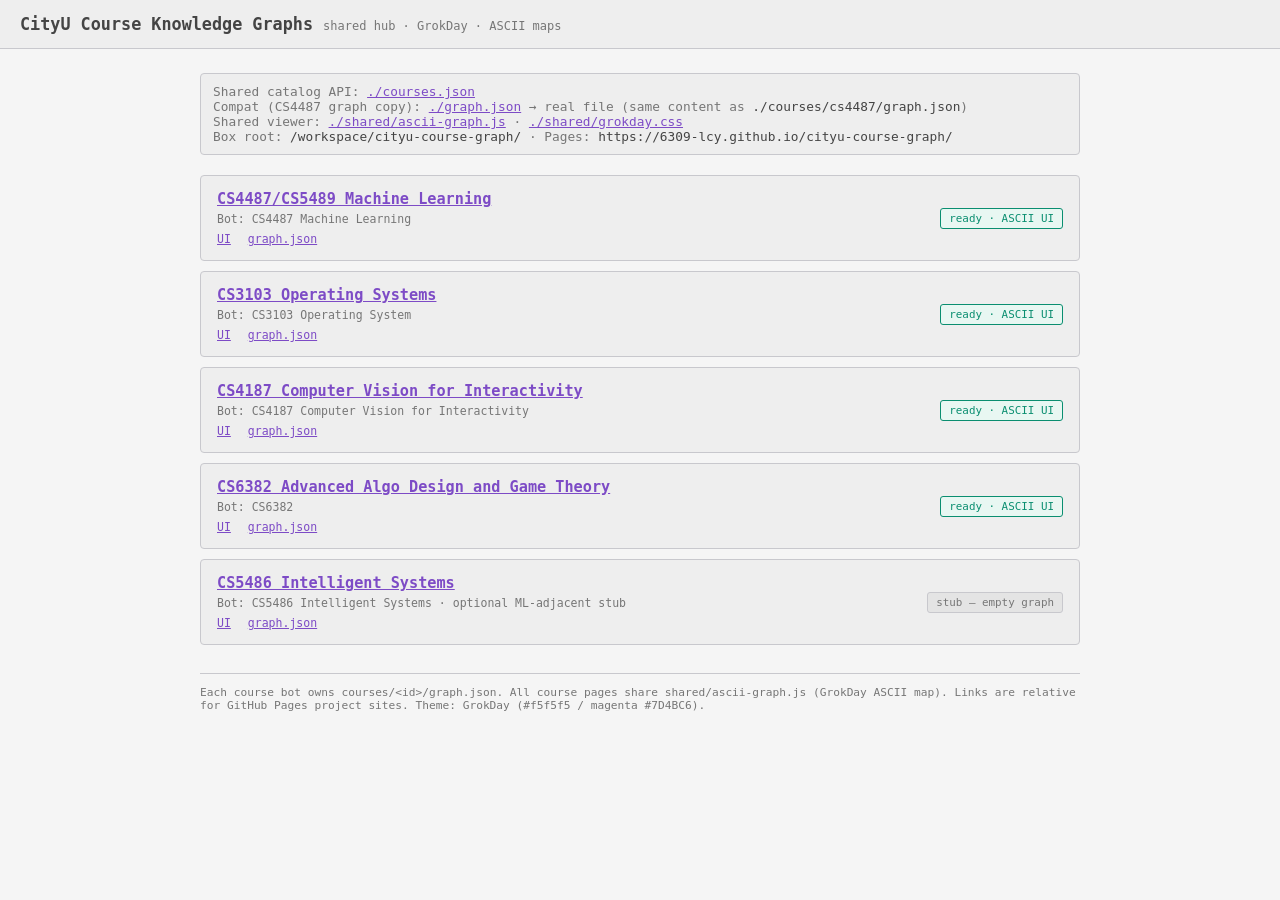
<file: index.html>
<!DOCTYPE html>
<html lang="en">
<head>
  <meta charset="UTF-8" />
  <meta name="viewport" content="width=device-width, initial-scale=1" />
  <title>CityU Course Graphs — Hub (GrokDay)</title>
  <style>
    :root {
      --bg: #f5f5f5; --panel: #eeeeee; --border: #c8c8cd;
      --text: #262626; --bright: #444444; --muted: #767676;
      --accent: #7D4BC6; --dim: #b2b2b2; --input: #e4e4e4;
      --hover: #dedede; --success: #0A8E70;
    }
    * { box-sizing: border-box; }
    html, body {
      margin: 0; min-height: 100%;
      font-family: ui-monospace, "Cascadia Code", "SF Mono", Menlo, Consolas, monospace;
      background: var(--bg); color: var(--text);
    }
    header {
      padding: 14px 20px; border-bottom: 1px solid var(--border);
      background: var(--panel);
    }
    header h1 { margin: 0; font-size: 1.05rem; color: var(--bright); font-weight: 600; }
    header .sub { color: var(--muted); font-size: 0.75rem; font-weight: 400; }
    a { color: var(--accent); }
    main { max-width: 920px; margin: 0 auto; padding: 24px 20px 56px; }
    .api {
      font-size: 0.8rem; color: var(--muted); margin: 0 0 20px;
      padding: 10px 12px; background: var(--panel); border: 1px solid var(--border);
      border-radius: 4px;
    }
    .api code { color: var(--bright); }
    .grid { display: flex; flex-direction: column; gap: 10px; }
    .card {
      display: grid; grid-template-columns: 1fr auto; gap: 8px 16px;
      align-items: center;
      padding: 14px 16px; background: var(--panel);
      border: 1px solid var(--border); border-radius: 4px;
      text-decoration: none; color: inherit;
      transition: background 0.1s, border-color 0.1s;
    }
    .card:hover { background: var(--hover); border-color: var(--accent); }
    .card h2 { margin: 0; font-size: 0.95rem; color: var(--bright); font-weight: 600; }
    .card .bot { font-size: 0.72rem; color: var(--muted); margin-top: 4px; }
    .card .links { font-size: 0.72rem; margin-top: 6px; }
    .card .links a { margin-right: 10px; }
    .badge {
      font-size: 0.68rem; padding: 3px 8px; border-radius: 3px;
      border: 1px solid var(--border); white-space: nowrap;
    }
    .badge.ready { color: var(--success); border-color: var(--success); background: #e8f7f2; }
    .badge.stub { color: var(--muted); background: var(--input); }
    footer {
      margin-top: 28px; font-size: 0.7rem; color: var(--muted);
      padding-top: 12px; border-top: 1px solid var(--border);
    }
  </style>
</head>
<body>
  <header>
    <h1>CityU Course Knowledge Graphs <span class="sub">shared hub · GrokDay · ASCII maps</span></h1>
  </header>
  <main>
    <p class="api">
      Shared catalog API:
      <code><a href="./courses.json">./courses.json</a></code><br />
      Compat (CS4487 graph copy):
      <code><a href="./graph.json">./graph.json</a></code>
      → real file (same content as <code>./courses/cs4487/graph.json</code>)<br />
      Shared viewer: <code><a href="./shared/ascii-graph.js">./shared/ascii-graph.js</a></code>
      · <code><a href="./shared/grokday.css">./shared/grokday.css</a></code><br />
      Box root: <code>/workspace/cityu-course-graph/</code>
      · Pages: <code>https://6309-lcy.github.io/cityu-course-graph/</code>
    </p>

    <div class="grid" id="courses">
      <article class="card">
        <div>
          <h2><a href="./courses/cs4487/">CS4487/CS5489 Machine Learning</a></h2>
          <div class="bot">Bot: CS4487 Machine Learning</div>
          <div class="links">
            <a href="./courses/cs4487/">UI</a>
            <a href="./courses/cs4487/graph.json">graph.json</a>
          </div>
        </div>
        <span class="badge ready">ready · ASCII UI</span>
      </article>

      <article class="card">
        <div>
          <h2><a href="./courses/cs3103/">CS3103 Operating Systems</a></h2>
          <div class="bot">Bot: CS3103 Operating System</div>
          <div class="links">
            <a href="./courses/cs3103/">UI</a>
            <a href="./courses/cs3103/graph.json">graph.json</a>
          </div>
        </div>
        <span class="badge ready">ready · ASCII UI</span>
      </article>

      <article class="card">
        <div>
          <h2><a href="./courses/cs4187/">CS4187 Computer Vision for Interactivity</a></h2>
          <div class="bot">Bot: CS4187 Computer Vision for Interactivity</div>
          <div class="links">
            <a href="./courses/cs4187/">UI</a>
            <a href="./courses/cs4187/graph.json">graph.json</a>
          </div>
        </div>
        <span class="badge ready">ready · ASCII UI</span>
      </article>

      <article class="card">
        <div>
          <h2><a href="./courses/cs6382/">CS6382 Advanced Algo Design and Game Theory</a></h2>
          <div class="bot">Bot: CS6382</div>
          <div class="links">
            <a href="./courses/cs6382/">UI</a>
            <a href="./courses/cs6382/graph.json">graph.json</a>
          </div>
        </div>
        <span class="badge ready">ready · ASCII UI</span>
      </article>

      <article class="card">
        <div>
          <h2><a href="./courses/cs5486/">CS5486 Intelligent Systems</a></h2>
          <div class="bot">Bot: CS5486 Intelligent Systems · optional ML-adjacent stub</div>
          <div class="links">
            <a href="./courses/cs5486/">UI</a>
            <a href="./courses/cs5486/graph.json">graph.json</a>
          </div>
        </div>
        <span class="badge stub">stub — empty graph</span>
      </article>
    </div>

    <footer>
      Each course bot owns <code>courses/&lt;id&gt;/graph.json</code>.
      All course pages share <code>shared/ascii-graph.js</code> (GrokDay ASCII map).
      Links are relative for GitHub Pages project sites.
      Theme: GrokDay (#f5f5f5 / magenta #7D4BC6).
    </footer>
  </main>
</body>
</html>
</file>
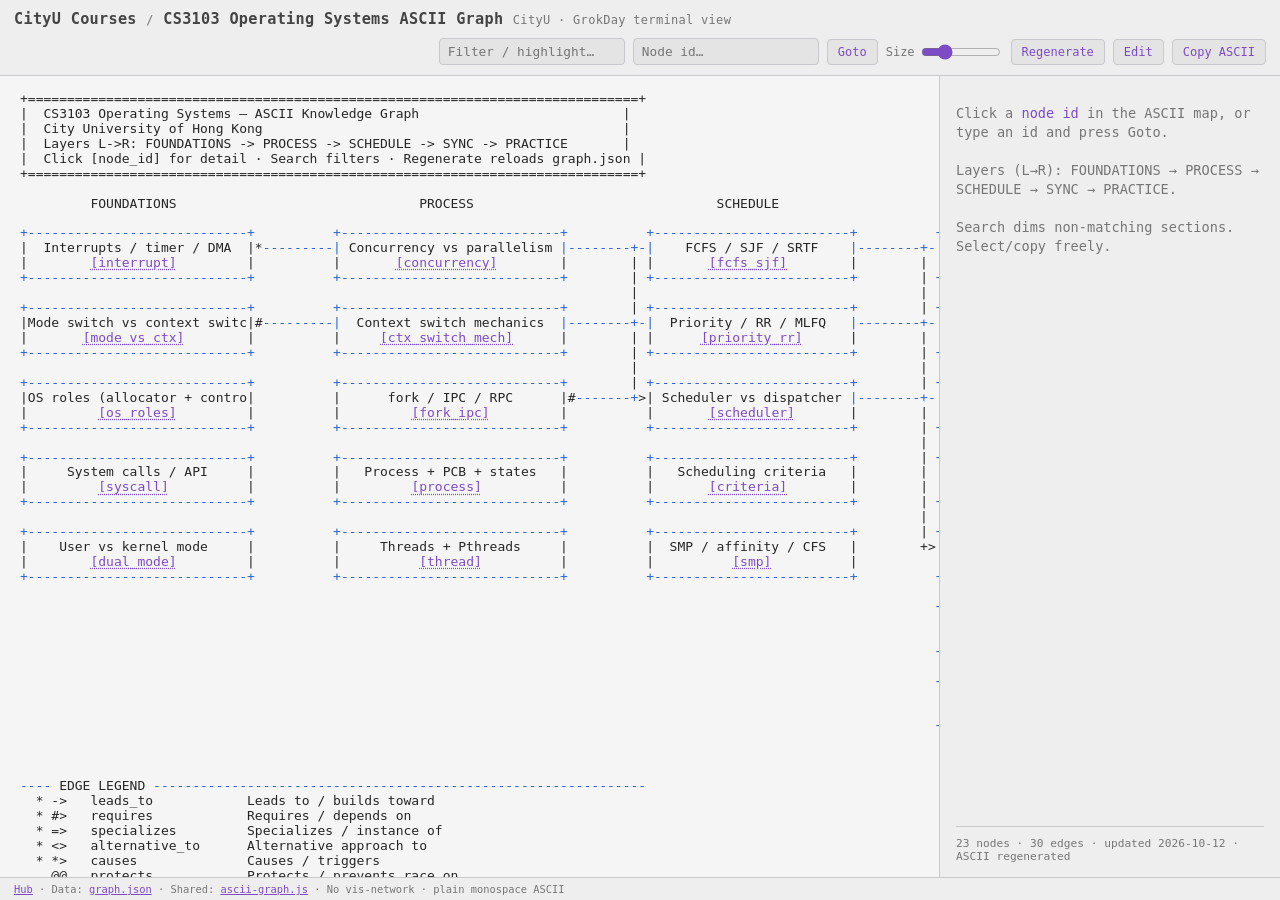
<file: courses/cs3103/index.html>
<!DOCTYPE html>
<html lang="en">
<head>
  <meta charset="UTF-8" />
  <meta name="viewport" content="width=device-width, initial-scale=1" />
  <title>CS3103 Operating Systems — Course Knowledge Graph (ASCII · GrokDay)</title>
  <link rel="stylesheet" href="../../shared/grokday.css" />
</head>
<body>
  <div id="app">
    <header>
      <h1><a href="../../" style="color:inherit;text-decoration:none">CityU Courses</a>
        <span class="sub">/</span> <span id="course-title">CS3103 Operating Systems ASCII Graph</span>
        <span class="sub">CityU · GrokDay terminal view</span></h1>
      <div class="controls">
        <input type="search" id="search" placeholder="Filter / highlight…" autocomplete="off" />
        <input type="text" id="goto" placeholder="Node id…" list="node-ids" autocomplete="off" />
        <datalist id="node-ids"></datalist>
        <button type="button" id="btn-goto" title="Show node detail">Goto</button>
        <label class="ctrl">Size <input type="range" id="fontsize" min="10" max="22" value="13" /></label>
        <button type="button" id="btn-regen" title="Reload graph.json and redraw ASCII">Regenerate</button>
        <button type="button" id="btn-edit" title="Toggle editable ASCII">Edit</button>
        <button type="button" id="btn-copy" title="Copy full ASCII to clipboard">Copy ASCII</button>
      </div>
    </header>
    <div id="main">
      <div id="ascii-wrap">
        <pre id="ascii" aria-label="ASCII course knowledge graph">Loading graph.json…</pre>
      </div>
      <aside id="side">
        <div id="detail">
          <p id="empty">Click a <span style="color:var(--accent)">node id</span> in the ASCII map, or type an id and press Goto.<br /><br />
          Search dims non-matching sections. Select/copy freely.</p>
        </div>
        <div id="status"></div>
      </aside>
    </div>
    <footer>
      <a href="../../">Hub</a> ·
      Data: <a href="graph.json" id="footer-api">graph.json</a> ·
      Shared: <a href="../../shared/ascii-graph.js">ascii-graph.js</a> ·
      No vis-network · plain monospace ASCII
    </footer>
  </div>
  <script src="../../shared/ascii-graph.js"></script>
</body>
</html>
</file>
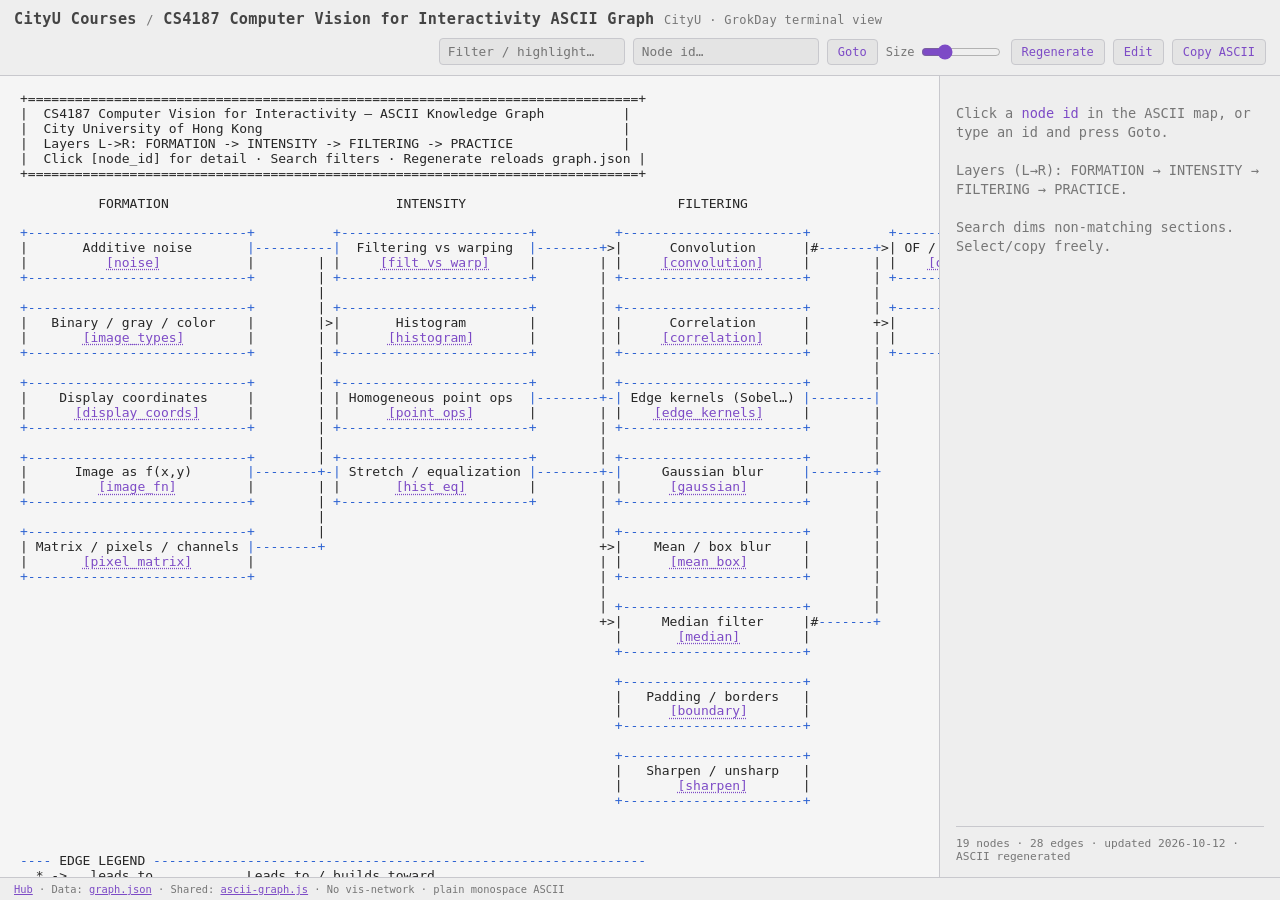
<file: courses/cs4187/index.html>
<!DOCTYPE html>
<html lang="en">
<head>
  <meta charset="UTF-8" />
  <meta name="viewport" content="width=device-width, initial-scale=1" />
  <title>CS4187 Computer Vision for Interactivity — Course Knowledge Graph (ASCII · GrokDay)</title>
  <link rel="stylesheet" href="../../shared/grokday.css" />
</head>
<body>
  <div id="app">
    <header>
      <h1><a href="../../" style="color:inherit;text-decoration:none">CityU Courses</a>
        <span class="sub">/</span> <span id="course-title">CS4187 Computer Vision for Interactivity ASCII Graph</span>
        <span class="sub">CityU · GrokDay terminal view</span></h1>
      <div class="controls">
        <input type="search" id="search" placeholder="Filter / highlight…" autocomplete="off" />
        <input type="text" id="goto" placeholder="Node id…" list="node-ids" autocomplete="off" />
        <datalist id="node-ids"></datalist>
        <button type="button" id="btn-goto" title="Show node detail">Goto</button>
        <label class="ctrl">Size <input type="range" id="fontsize" min="10" max="22" value="13" /></label>
        <button type="button" id="btn-regen" title="Reload graph.json and redraw ASCII">Regenerate</button>
        <button type="button" id="btn-edit" title="Toggle editable ASCII">Edit</button>
        <button type="button" id="btn-copy" title="Copy full ASCII to clipboard">Copy ASCII</button>
      </div>
    </header>
    <div id="main">
      <div id="ascii-wrap">
        <pre id="ascii" aria-label="ASCII course knowledge graph">Loading graph.json…</pre>
      </div>
      <aside id="side">
        <div id="detail">
          <p id="empty">Click a <span style="color:var(--accent)">node id</span> in the ASCII map, or type an id and press Goto.<br /><br />
          Search dims non-matching sections. Select/copy freely.</p>
        </div>
        <div id="status"></div>
      </aside>
    </div>
    <footer>
      <a href="../../">Hub</a> ·
      Data: <a href="graph.json" id="footer-api">graph.json</a> ·
      Shared: <a href="../../shared/ascii-graph.js">ascii-graph.js</a> ·
      No vis-network · plain monospace ASCII
    </footer>
  </div>
  <script src="../../shared/ascii-graph.js"></script>
</body>
</html>
</file>
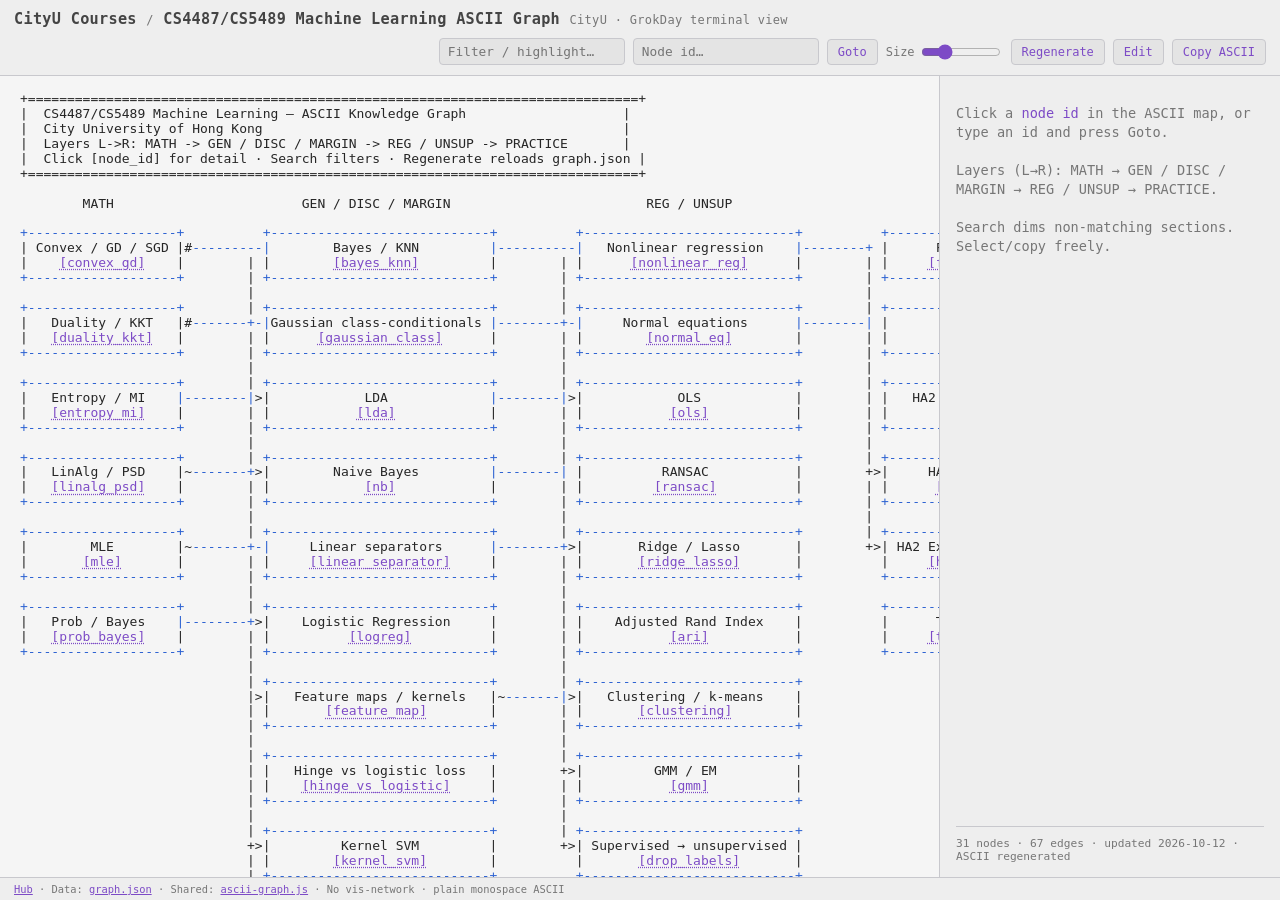
<file: courses/cs4487/index.html>
<!DOCTYPE html>
<html lang="en">
<head>
  <meta charset="UTF-8" />
  <meta name="viewport" content="width=device-width, initial-scale=1" />
  <title>CS4487/CS5489 Machine Learning — Course Knowledge Graph (ASCII · GrokDay)</title>
  <link rel="stylesheet" href="../../shared/grokday.css" />
</head>
<body>
  <div id="app">
    <header>
      <h1><a href="../../" style="color:inherit;text-decoration:none">CityU Courses</a>
        <span class="sub">/</span> <span id="course-title">CS4487/CS5489 Machine Learning ASCII Graph</span>
        <span class="sub">CityU · GrokDay terminal view</span></h1>
      <div class="controls">
        <input type="search" id="search" placeholder="Filter / highlight…" autocomplete="off" />
        <input type="text" id="goto" placeholder="Node id…" list="node-ids" autocomplete="off" />
        <datalist id="node-ids"></datalist>
        <button type="button" id="btn-goto" title="Show node detail">Goto</button>
        <label class="ctrl">Size <input type="range" id="fontsize" min="10" max="22" value="13" /></label>
        <button type="button" id="btn-regen" title="Reload graph.json and redraw ASCII">Regenerate</button>
        <button type="button" id="btn-edit" title="Toggle editable ASCII">Edit</button>
        <button type="button" id="btn-copy" title="Copy full ASCII to clipboard">Copy ASCII</button>
      </div>
    </header>
    <div id="main">
      <div id="ascii-wrap">
        <pre id="ascii" aria-label="ASCII course knowledge graph">Loading graph.json…</pre>
      </div>
      <aside id="side">
        <div id="detail">
          <p id="empty">Click a <span style="color:var(--accent)">node id</span> in the ASCII map, or type an id and press Goto.<br /><br />
          Search dims non-matching sections. Select/copy freely.</p>
        </div>
        <div id="status"></div>
      </aside>
    </div>
    <footer>
      <a href="../../">Hub</a> ·
      Data: <a href="graph.json" id="footer-api">graph.json</a> ·
      Shared: <a href="../../shared/ascii-graph.js">ascii-graph.js</a> ·
      No vis-network · plain monospace ASCII
    </footer>
  </div>
  <script src="../../shared/ascii-graph.js"></script>
</body>
</html>
</file>
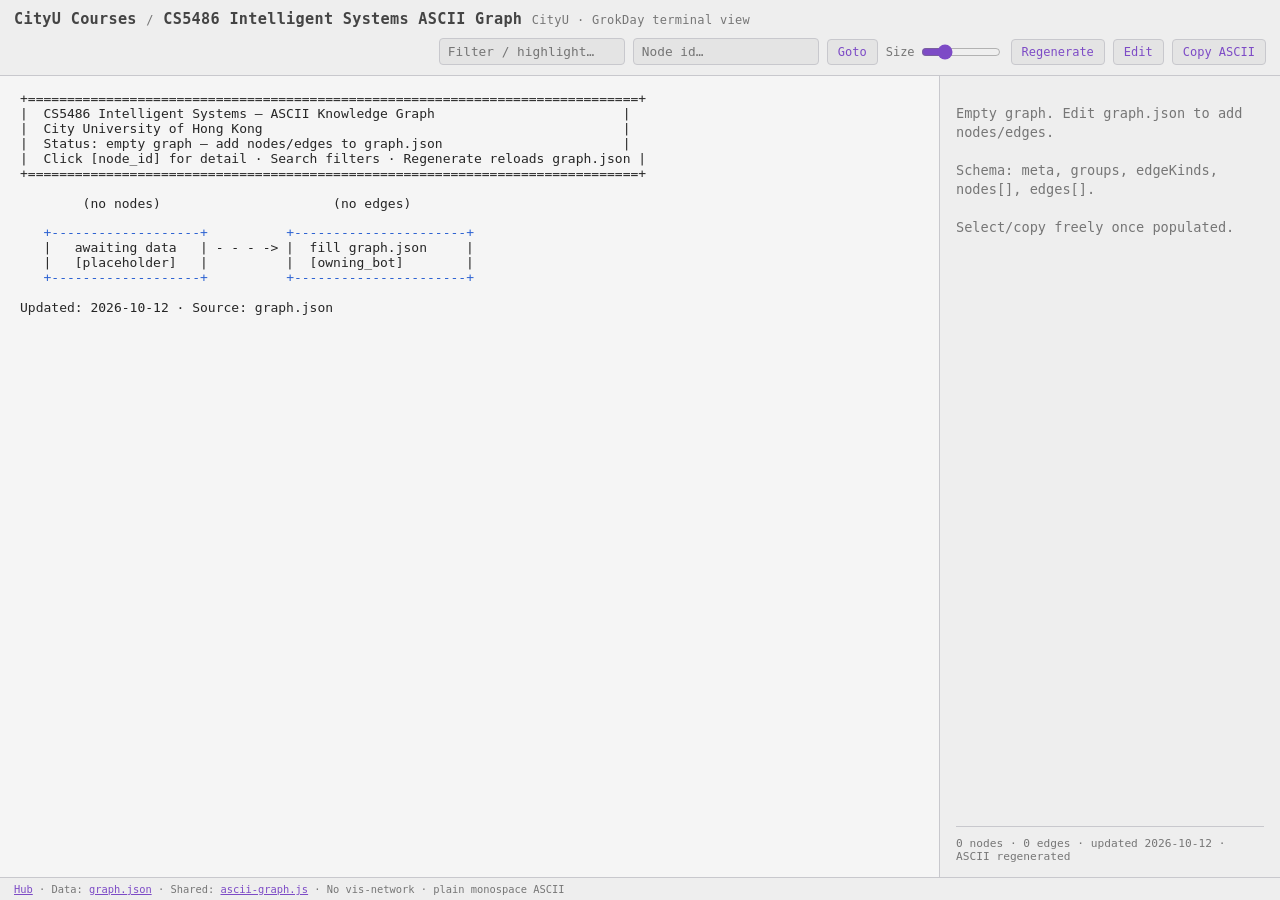
<file: courses/cs5486/index.html>
<!DOCTYPE html>
<html lang="en">
<head>
  <meta charset="UTF-8" />
  <meta name="viewport" content="width=device-width, initial-scale=1" />
  <title>CS5486 Intelligent Systems — Course Knowledge Graph (ASCII · GrokDay)</title>
  <link rel="stylesheet" href="../../shared/grokday.css" />
</head>
<body>
  <div id="app">
    <header>
      <h1><a href="../../" style="color:inherit;text-decoration:none">CityU Courses</a>
        <span class="sub">/</span> <span id="course-title">CS5486 Intelligent Systems ASCII Graph</span>
        <span class="sub">CityU · GrokDay terminal view</span></h1>
      <div class="controls">
        <input type="search" id="search" placeholder="Filter / highlight…" autocomplete="off" />
        <input type="text" id="goto" placeholder="Node id…" list="node-ids" autocomplete="off" />
        <datalist id="node-ids"></datalist>
        <button type="button" id="btn-goto" title="Show node detail">Goto</button>
        <label class="ctrl">Size <input type="range" id="fontsize" min="10" max="22" value="13" /></label>
        <button type="button" id="btn-regen" title="Reload graph.json and redraw ASCII">Regenerate</button>
        <button type="button" id="btn-edit" title="Toggle editable ASCII">Edit</button>
        <button type="button" id="btn-copy" title="Copy full ASCII to clipboard">Copy ASCII</button>
      </div>
    </header>
    <div id="main">
      <div id="ascii-wrap">
        <pre id="ascii" aria-label="ASCII course knowledge graph">Loading graph.json…</pre>
      </div>
      <aside id="side">
        <div id="detail">
          <p id="empty">Click a <span style="color:var(--accent)">node id</span> in the ASCII map, or type an id and press Goto.<br /><br />
          Search dims non-matching sections. Select/copy freely.</p>
        </div>
        <div id="status"></div>
      </aside>
    </div>
    <footer>
      <a href="../../">Hub</a> ·
      Data: <a href="graph.json" id="footer-api">graph.json</a> ·
      Shared: <a href="../../shared/ascii-graph.js">ascii-graph.js</a> ·
      No vis-network · plain monospace ASCII
    </footer>
  </div>
  <script src="../../shared/ascii-graph.js"></script>
</body>
</html>
</file>
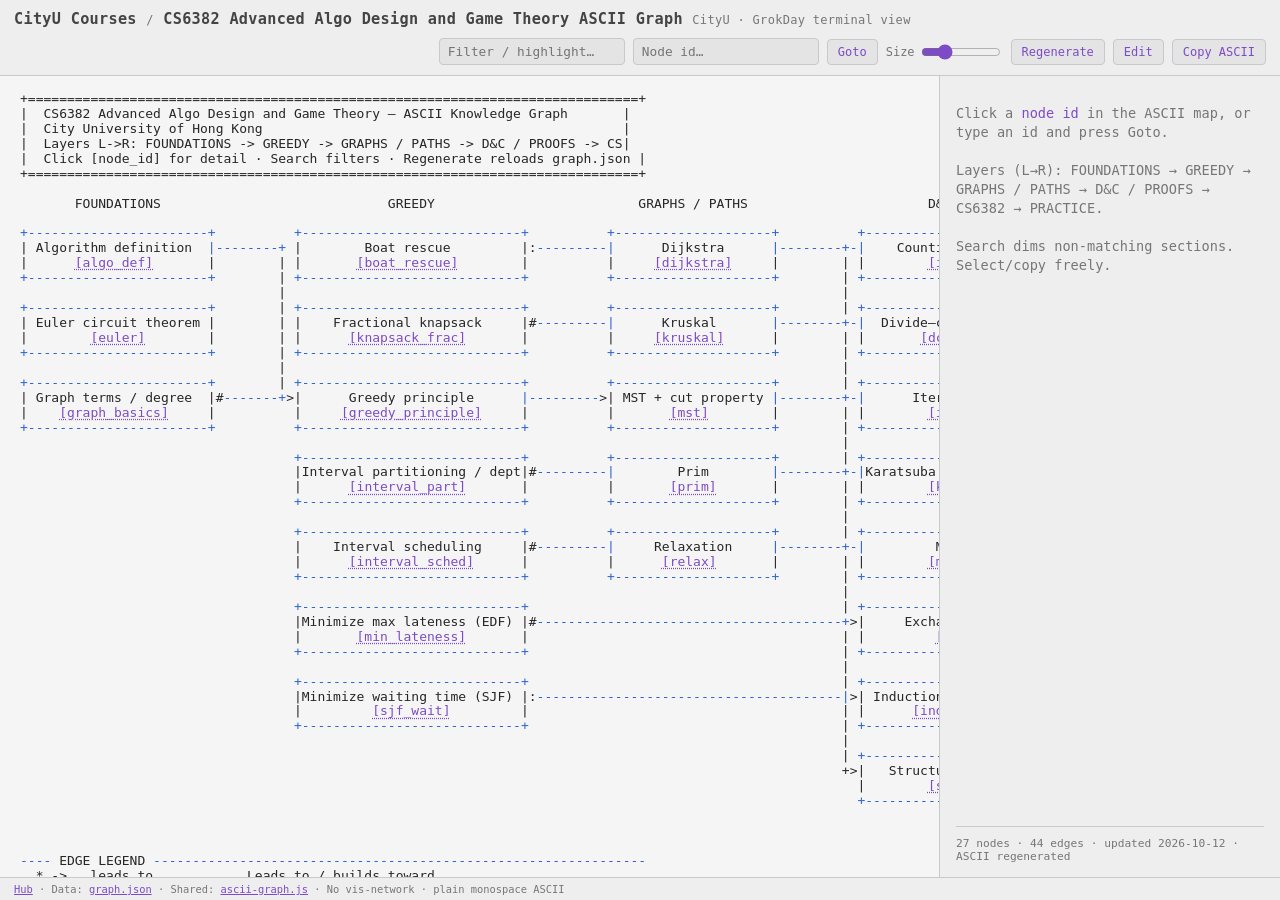
<file: courses/cs6382/index.html>
<!DOCTYPE html>
<html lang="en">
<head>
  <meta charset="UTF-8" />
  <meta name="viewport" content="width=device-width, initial-scale=1" />
  <title>CS6382 Advanced Algo Design and Game Theory — Course Knowledge Graph (ASCII · GrokDay)</title>
  <link rel="stylesheet" href="../../shared/grokday.css" />
</head>
<body>
  <div id="app">
    <header>
      <h1><a href="../../" style="color:inherit;text-decoration:none">CityU Courses</a>
        <span class="sub">/</span> <span id="course-title">CS6382 Advanced Algo Design and Game Theory ASCII Graph</span>
        <span class="sub">CityU · GrokDay terminal view</span></h1>
      <div class="controls">
        <input type="search" id="search" placeholder="Filter / highlight…" autocomplete="off" />
        <input type="text" id="goto" placeholder="Node id…" list="node-ids" autocomplete="off" />
        <datalist id="node-ids"></datalist>
        <button type="button" id="btn-goto" title="Show node detail">Goto</button>
        <label class="ctrl">Size <input type="range" id="fontsize" min="10" max="22" value="13" /></label>
        <button type="button" id="btn-regen" title="Reload graph.json and redraw ASCII">Regenerate</button>
        <button type="button" id="btn-edit" title="Toggle editable ASCII">Edit</button>
        <button type="button" id="btn-copy" title="Copy full ASCII to clipboard">Copy ASCII</button>
      </div>
    </header>
    <div id="main">
      <div id="ascii-wrap">
        <pre id="ascii" aria-label="ASCII course knowledge graph">Loading graph.json…</pre>
      </div>
      <aside id="side">
        <div id="detail">
          <p id="empty">Click a <span style="color:var(--accent)">node id</span> in the ASCII map, or type an id and press Goto.<br /><br />
          Search dims non-matching sections. Select/copy freely.</p>
        </div>
        <div id="status"></div>
      </aside>
    </div>
    <footer>
      <a href="../../">Hub</a> ·
      Data: <a href="graph.json" id="footer-api">graph.json</a> ·
      Shared: <a href="../../shared/ascii-graph.js">ascii-graph.js</a> ·
      No vis-network · plain monospace ASCII
    </footer>
  </div>
  <script src="../../shared/ascii-graph.js"></script>
</body>
</html>
</file>
<file: shared/grokday.css>
/* GrokDay (Grok Build light) — shared ASCII course graph theme */
:root {
  --bg: #f5f5f5;
  --panel: #eeeeee;
  --border: #c8c8cd;
  --border-strong: #b9b9be;
  --text: #262626;
  --bright: #444444;
  --muted: #767676;
  --accent: #7D4BC6;
  --dim: #b2b2b2;
  --hl: #A27612;
  --hl-bg: #f5ecd4;
  --input: #e4e4e4;
  --box: #2F64D2;
  --arrow: #8e8e8e;
  --hover: #dedede;
  --hover-strong: #d0d0d0;
  --success: #0A8E70;
}
* { box-sizing: border-box; }
html, body {
  margin: 0; height: 100%;
  font-family: ui-monospace, "Cascadia Code", "SF Mono", Menlo, Consolas, monospace;
  background: var(--bg); color: var(--text);
}
#app { display: flex; flex-direction: column; height: 100%; }
header {
  display: flex; flex-wrap: wrap; gap: 10px; align-items: center;
  padding: 10px 14px; border-bottom: 1px solid var(--border);
  background: var(--panel); flex-shrink: 0;
}
header h1 {
  font-size: 0.95rem; font-weight: 600; margin: 0; color: var(--bright);
  letter-spacing: 0.02em;
}
header .sub { color: var(--muted); font-size: 0.75rem; font-weight: 400; }
.controls {
  display: flex; flex-wrap: wrap; gap: 8px; align-items: center; margin-left: auto;
}
input[type="search"], input[type="text"], select {
  background: var(--input); color: var(--text);
  border: 1px solid var(--border); border-radius: 4px;
  padding: 5px 8px; font-size: 0.8rem; font-family: inherit; min-width: 140px;
}
input:focus, select:focus { outline: 1px solid var(--accent); }
button {
  background: var(--input); color: var(--accent);
  border: 1px solid var(--border); border-radius: 4px;
  padding: 5px 10px; font-size: 0.75rem; font-family: inherit;
  cursor: pointer; white-space: nowrap;
}
button:hover { border-color: var(--accent); background: var(--hover); }
button.active { background: var(--hover-strong); border-color: var(--accent); color: var(--accent); }
label.ctrl {
  display: inline-flex; align-items: center; gap: 4px;
  font-size: 0.75rem; color: var(--muted); white-space: nowrap;
}
label.ctrl input[type="range"] { width: 80px; accent-color: var(--accent); }
#main { display: flex; flex: 1; min-height: 0; }
#ascii-wrap {
  flex: 1; min-width: 0; overflow: auto;
  background: var(--bg);
  border-right: 1px solid var(--border);
}
#ascii {
  margin: 0; padding: 16px 20px 40px;
  font-family: inherit;
  font-size: var(--fs, 13px);
  line-height: 1.15;
  color: var(--text);
  white-space: pre;
  tab-size: 2;
  user-select: text;
  cursor: text;
}
#ascii.edit-mode { outline: 1px dashed var(--dim); background: var(--input); }
#ascii .box-line { color: var(--box); }
#ascii .arrow { color: var(--arrow); }
#ascii .node-id {
  color: var(--accent); cursor: pointer; text-decoration: underline;
  text-decoration-style: dotted; text-underline-offset: 2px;
}
#ascii .node-id:hover { color: var(--hl); }
#ascii .node-id.selected { color: var(--hl); background: var(--hl-bg); }
#ascii .label-text { color: var(--bright); }
#ascii .col-title { color: var(--muted); }
#ascii .legend-line { color: var(--muted); }
#ascii .dimmed { opacity: 0.35; }
#ascii .match-hl { background: var(--hl-bg); color: var(--hl); }
#side {
  width: 340px; max-width: 42vw; background: var(--panel);
  padding: 14px 16px; overflow-y: auto;
  display: flex; flex-direction: column; gap: 10px; flex-shrink: 0;
}
#side h2 { margin: 0; font-size: 1rem; color: var(--bright); }
#side .meta { font-size: 0.75rem; color: var(--muted); }
#side .blurb { font-size: 0.85rem; line-height: 1.45; color: var(--text); }
#side .badge {
  display: inline-block; font-size: 0.7rem; padding: 2px 8px;
  border-radius: 3px; background: var(--hover); color: var(--text);
  border-left: 3px solid var(--gcolor, var(--accent));
}
#side .id-tag {
  font-size: 0.75rem; color: var(--accent); margin-top: 2px;
}
#edges-list { list-style: none; padding: 0; margin: 0; }
#edges-list li {
  font-size: 0.75rem; padding: 5px 0; border-bottom: 1px solid var(--border);
  color: var(--muted);
}
#edges-list li strong { color: var(--bright); cursor: pointer; }
#edges-list li strong:hover { color: var(--hl); }
#edges-list .kind {
  display: inline-block; font-size: 0.65rem; text-transform: uppercase;
  letter-spacing: 0.03em; color: var(--accent); margin-right: 4px;
}
#empty { color: var(--muted); font-size: 0.85rem; line-height: 1.4; }
#status {
  font-size: 0.7rem; color: var(--muted); margin-top: auto;
  padding-top: 10px; border-top: 1px solid var(--border);
}
footer {
  padding: 5px 14px; font-size: 0.65rem; color: var(--muted);
  border-top: 1px solid var(--border); background: var(--panel); flex-shrink: 0;
}
a { color: var(--accent); }
.hint { color: var(--dim); font-size: 0.7rem; }
</file>
